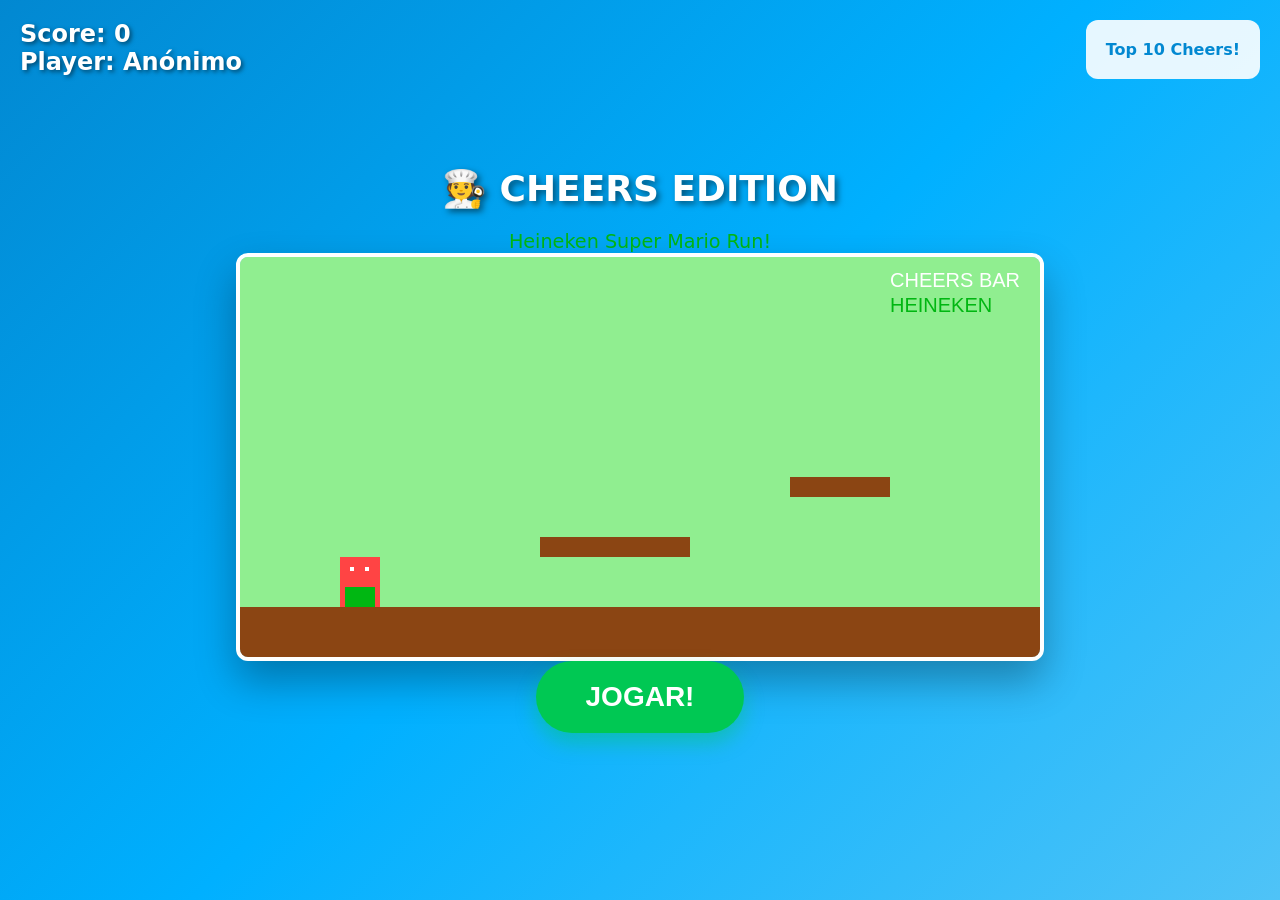
<file: supermario.html>
<!DOCTYPE html>
<html lang="pt">
<head>
  <meta charset="UTF-8">
  <meta name="viewport" content="width=device-width, initial-scale=1.0">
  <title>CHEERS EDITION - Heineken Mario</title>
  <style>
    * { margin: 0; padding: 0; box-sizing: border-box; }
    body { 
      font-family: system-ui, sans-serif; 
      background: linear-gradient(135deg, #0288d1 0%, #00b0ff 50%, #4fc3f7 100%);
      color: #fff; 
      min-height: 100vh; 
      overflow: hidden;
      display: flex;
      flex-direction: column;
      align-items: center;
      justify-content: center;
      touch-action: manipulation;
    }
    canvas { 
      border: 4px solid #fff; 
      border-radius: 12px; 
      box-shadow: 0 20px 40px rgba(0,0,0,0.3);
      background: #87ceeb; 
      max-width: 100%; 
      max-height: 80vh;
    }
    #ui { 
      position: absolute; 
      top: 20px; 
      left: 20px; 
      z-index: 10; 
      font-size: 24px; 
      font-weight: bold; 
      text-shadow: 2px 2px 4px rgba(0,0,0,0.5);
    }
    #nameInput { 
      position: absolute; 
      bottom: 50px; 
      left: 50%; 
      transform: translateX(-50%); 
      padding: 15px 30px; 
      font-size: 20px; 
      border: none; 
      border-radius: 25px; 
      background: #fff; 
      color: #0288d1; 
      font-weight: bold; 
      text-align: center;
      display: none;
    }
    #startBtn { 
      padding: 20px 50px; 
      font-size: 28px; 
      background: #00c853; 
      color: white; 
      border: none; 
      border-radius: 50px; 
      cursor: pointer; 
      font-weight: bold; 
      box-shadow: 0 10px 20px rgba(0,200,83,0.4);
      transition: transform 0.2s;
    }
    #startBtn:active { transform: scale(0.95); }
    #leaderboard { 
      position: absolute; 
      top: 20px; 
      right: 20px; 
      background: rgba(255,255,255,0.9); 
      padding: 20px; 
      border-radius: 12px; 
      color: #0288d1; 
      font-size: 16px; 
      max-width: 200px;
      display: none;
    }
    h1 { 
      font-size: 36px; 
      margin-bottom: 20px; 
      text-shadow: 3px 3px 6px rgba(0,0,0,0.5);
    }
    .heineken { color: #00b712; font-size: 1.2em; }
  </style>
</head>
<body>
  <h1>🧑‍🍳 CHEERS EDITION</h1>
  <p class="heineken">Heineken Super Mario Run!</p>
  <canvas id="gameCanvas" width="800" height="400"></canvas>
  <div id="ui">
    <div>Score: <span id="score">0</span></div>
    <div>Player: <span id="playerName">Anónimo</span></div>
  </div>
  <input type="text" id="nameInput" maxlength="12" placeholder="Nome Jogador">
  <button id="startBtn">JOGAR!</button>
  <div id="leaderboard"></div>

  <script>
    const canvas = document.getElementById('gameCanvas');
    const ctx = canvas.getContext('2d');
    const scoreEl = document.getElementById('score');
    const playerNameEl = document.getElementById('playerName');
    const nameInput = document.getElementById('nameInput');
    const startBtn = document.getElementById('startBtn');
    const leaderboardEl = document.getElementById('leaderboard');

    // Game state
    let gameState = 'menu'; // menu, playing, gameOver, nameEntry
    let score = 0;
    let playerName = 'Anónimo';
    let keys = {};
    let highScores = JSON.parse(localStorage.getItem('cheersHeinekenHighScores')) || [];
    let gameSpeed = 3;
    let scrollX = 0;

    // Player
    const player = {
      x: 100,
      y: 300,
      width: 40,
      height: 50,
      vx: 0,
      vy: 0,
      onGround: false,
      frame: 0
    };

    // Platforms (simple level)
    const platforms = [
      {x: 0, y: 350, width: 2000, height: 50},
      {x: 300, y: 280, width: 150, height: 20},
      {x: 550, y: 220, width: 100, height: 20},
      {x: 800, y: 300, width: 200, height: 20},
      {x: 1200, y: 250, width: 150, height: 20},
      {x: 1600, y: 180, width: 200, height: 20}
    ];

    // Heineken bottles (coins)
    let bottles = [];
    function addBottle() {
      bottles.push({
        x: scrollX + canvas.width + Math.random() * 300,
        y: 200 + Math.random() * 100,
        width: 25,
        height: 30,
        collected: false
      });
    }

    // Enemies (simple goombas)
    let enemies = [];
    function addEnemy() {
      enemies.push({
        x: scrollX + canvas.width + Math.random() * 500,
        y: 320,
        width: 30,
        height: 30,
        vx: -1 - gameSpeed * 0.5
      });
    }

    // Input
    window.addEventListener('keydown', (e) => { keys[e.key.toLowerCase()] = true; });
    window.addEventListener('keyup', (e) => { keys[e.key.toLowerCase()] = false; });

    // Touch controls
    let touchStartX = 0;
    canvas.addEventListener('touchstart', (e) => {
      touchStartX = e.touches[0].clientX;
    });
    canvas.addEventListener('touchend', (e) => {
      const touchEndX = e.changedTouches[0].clientX;
      if (touchEndX - touchStartX > 50) {
        keys['right'] = true;
      } else if (touchStartX - touchEndX > 50) {
        keys['left'] = true;
      } else {
        player.vy = -12;
      }
      setTimeout(() => { keys['left'] = keys['right'] = false; }, 100);
    });

    // Update player
    function updatePlayer() {
      // Horizontal
      if (keys['right'] || keys['d']) {
        player.vx = Math.min(player.vx + 0.5, 5);
      } else if (keys['left'] || keys['a']) {
        player.vx = Math.max(player.vx - 0.5, -5);
      } else {
        player.vx *= 0.85;
      }

      // Jump
      if ((keys[' '] || keys['w'] || keys['up']) && player.onGround) {
        player.vy = -12;
        player.onGround = false;
      }

      // Gravity
      player.vy += 0.8;
      player.y += player.vy;
      player.x += player.vx;

      // Boundaries
      if (player.x < 50) player.x = 50;
      if (player.y > canvas.height) {
        gameOver();
        return;
      }

      // Platform collision
      player.onGround = false;
      for (let plat of platforms) {
        if (player.x < plat.x + plat.width &&
            player.x + player.width > plat.x &&
            player.y + player.height <= plat.y + plat.height &&
            player.y + player.height + player.vy >= plat.y) {
          if (player.vy > 0) {
            player.y = plat.y - player.height;
            player.vy = 0;
            player.onGround = true;
          }
        }
      }

      // Animation frame
      if (player.vx > 0.1 || player.vx < -0.1) player.frame += 0.2;
    }

    // Update world
    function updateWorld() {
      scrollX -= gameSpeed;
      score += 1;
      gameSpeed += 0.001;

      // Remove old platforms? Endless repeat simple
      platforms[0].x += canvas.width * 0.0005; // slow move

      // Bottles
      for (let i = bottles.length - 1; i >= 0; i--) {
        let b = bottles[i];
        b.x -= gameSpeed;
        if (Math.abs(b.x - player.x) < 30 && Math.abs(b.y - player.y) < 40 && !b.collected) {
          b.collected = true;
          score += 100;
        }
        if (b.x < scrollX - 100) bottles.splice(i, 1);
      }
      if (Math.random() < 0.02) addBottle();

      // Enemies
      for (let i = enemies.length - 1; i >= 0; i--) {
        let e = enemies[i];
        e.x += e.vx;
        if (Math.abs(e.x - player.x) < 40 && Math.abs(e.y - player.y) < 50) {
          gameOver();
          return;
        }
        if (e.x < scrollX - 100) enemies.splice(i, 1);
      }
      if (Math.random() < 0.01) addEnemy();
    }

    // Render
    function render() {
      ctx.clearRect(0, 0, canvas.width, canvas.height);

      // Background Heineken green hills
      ctx.fillStyle = '#90EE90';
      ctx.fillRect(0, 0, canvas.width, canvas.height);
      ctx.fillStyle = '#228B22';
      for (let i = 0; i < canvas.width; i += 100) {
        ctx.beginPath();
        ctx.arc(i + scrollX * 0.1, 350, 50, 0, Math.PI);
        ctx.fill();
      }

      // Platforms
      ctx.fillStyle = '#8B4513';
      for (let plat of platforms) {
        ctx.fillRect(plat.x - scrollX, plat.y, plat.width, plat.height);
      }

      // Bottles (Heineken green)
      ctx.fillStyle = '#00ff00';
      for (let b of bottles) {
        if (!b.collected) {
          ctx.fillRect(b.x - scrollX, b.y, b.width, b.height);
          ctx.fillStyle = '#fff';
          ctx.fillRect(b.x + 5 - scrollX, b.y + 5, 15, 20); // label
          ctx.fillStyle = '#00ff00';
        }
      }

      // Enemies (brown goombas)
      ctx.fillStyle = '#654321';
      for (let e of enemies) {
        ctx.fillRect(e.x - scrollX, e.y, e.width, e.height);
      }

      // Player (Mario-like with Heineken hat)
      ctx.fillStyle = player.onGround ? '#ff0000' : '#ff4444';
      ctx.fillRect(player.x, player.y, player.width, player.height);
      ctx.fillStyle = '#00b712'; // Heineken green pants
      ctx.fillRect(player.x + 5, player.y + 30, 30, 20);
      ctx.fillStyle = '#fff'; // eyes
      ctx.fillRect(player.x + 10, player.y + 10, 4, 4);
      ctx.fillRect(player.x + 25, player.y + 10, 4, 4);

      // Cheers logo
      ctx.fillStyle = '#fff';
      ctx.font = '20px Arial';
      ctx.fillText('CHEERS BAR', canvas.width - 150, 30);
      ctx.fillStyle = '#00b712';
      ctx.fillText('HEINEKEN', canvas.width - 150, 55);
    }

    // Game loop
    function gameLoop() {
      if (gameState === 'playing') {
        updatePlayer();
        updateWorld();
        scoreEl.textContent = Math.floor(score);
      }
      render();
      requestAnimationFrame(gameLoop);
    }

    // Game over
    function gameOver() {
      gameState = 'nameEntry';
      nameInput.style.display = 'block';
      nameInput.focus();
    }

    // Save score
    function saveScore() {
      playerName = nameInput.value || 'Anónimo';
      playerNameEl.textContent = playerName;
      const entry = { name: playerName, score: Math.floor(score) };
      highScores.push(entry);
      highScores.sort((a, b) => b.score - a.score);
      highScores = highScores.slice(0, 10);
      localStorage.setItem('cheersHeinekenHighScores', JSON.stringify(highScores));
      showLeaderboard();
      nameInput.style.display = 'none';
      gameState = 'gameOver';
    }

    // Show leaderboard
    function showLeaderboard() {
      leaderboardEl.innerHTML = '<strong>Top 10 Cheers!</strong><br>';
      highScores.forEach((hs, i) => {
        leaderboardEl.innerHTML += `${i+1}. ${hs.name}: ${Math.floor(hs.score)}<br>`;
      });
      leaderboardEl.style.display = 'block';
    }

    // Events
    startBtn.onclick = () => {
      gameState = 'playing';
      score = 0;
      gameSpeed = 3;
      scrollX = 0;
      player.x = 100;
      player.y = 300;
      player.vx = 0;
      player.vy = 0;
      player.onGround = false;
      bottles = [];
      enemies = [];
      startBtn.style.display = 'none';
      leaderboardEl.style.display = 'none';
      showLeaderboard();
    };

    nameInput.onkeypress = (e) => {
      if (e.key === 'Enter') saveScore();
    };

    nameInput.onblur = saveScore;

    // Init
    showLeaderboard();
    gameLoop();
  </script>
</body>
</html>
</file>
